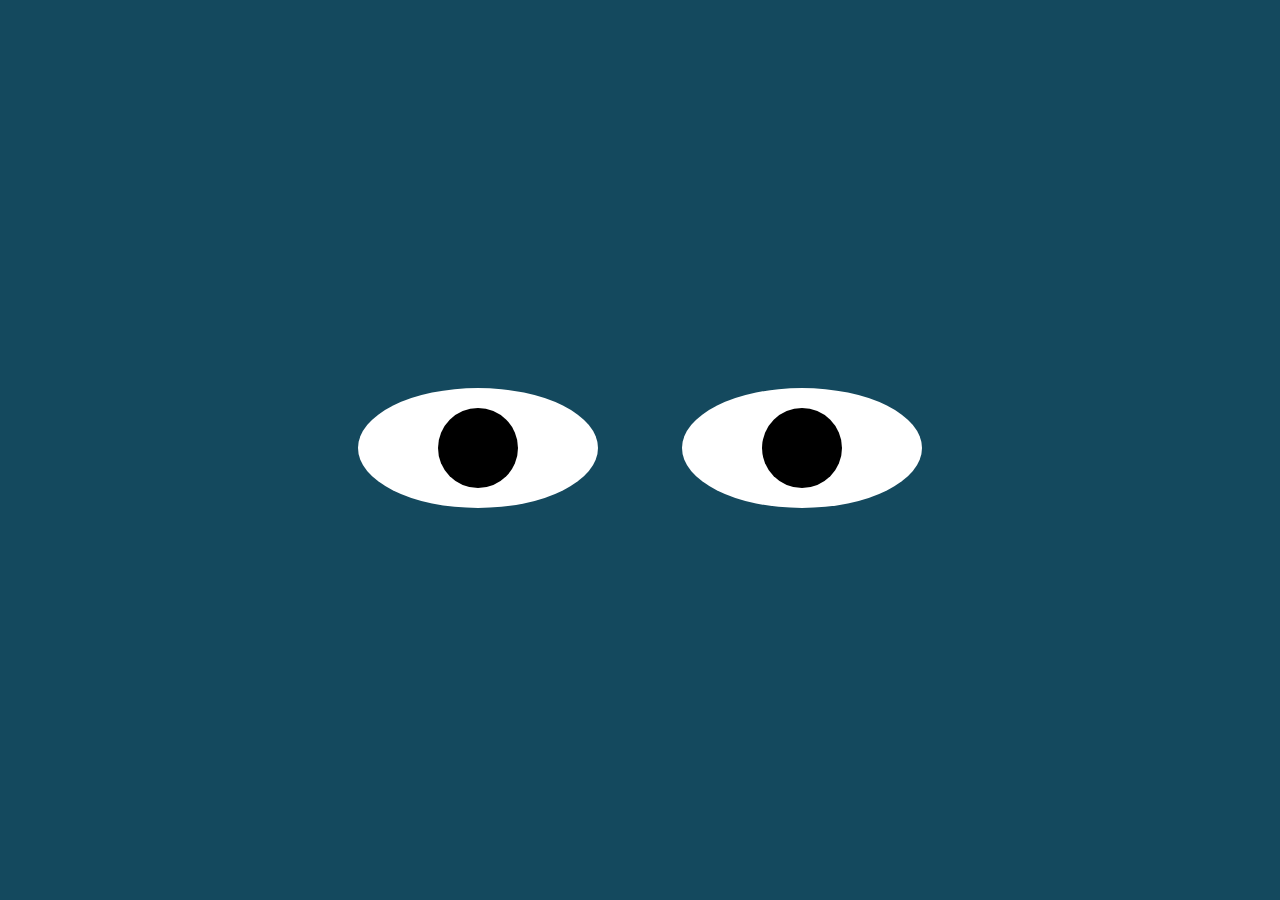
<file: EyeMovement/index.html>
<html>
    <head>
        <link rel="stylesheet" type="text/css" href="./styles.css">
    </head>
    <body>
        <div class="eyes">
            <div class="eye">
                <div class="ball"></div>
            </div>
            <div class="eye">
                <div class="ball"></div>
            </div>
        </div>
        <script src="./eyes.js"></script>
    </body>
</html>
</file>
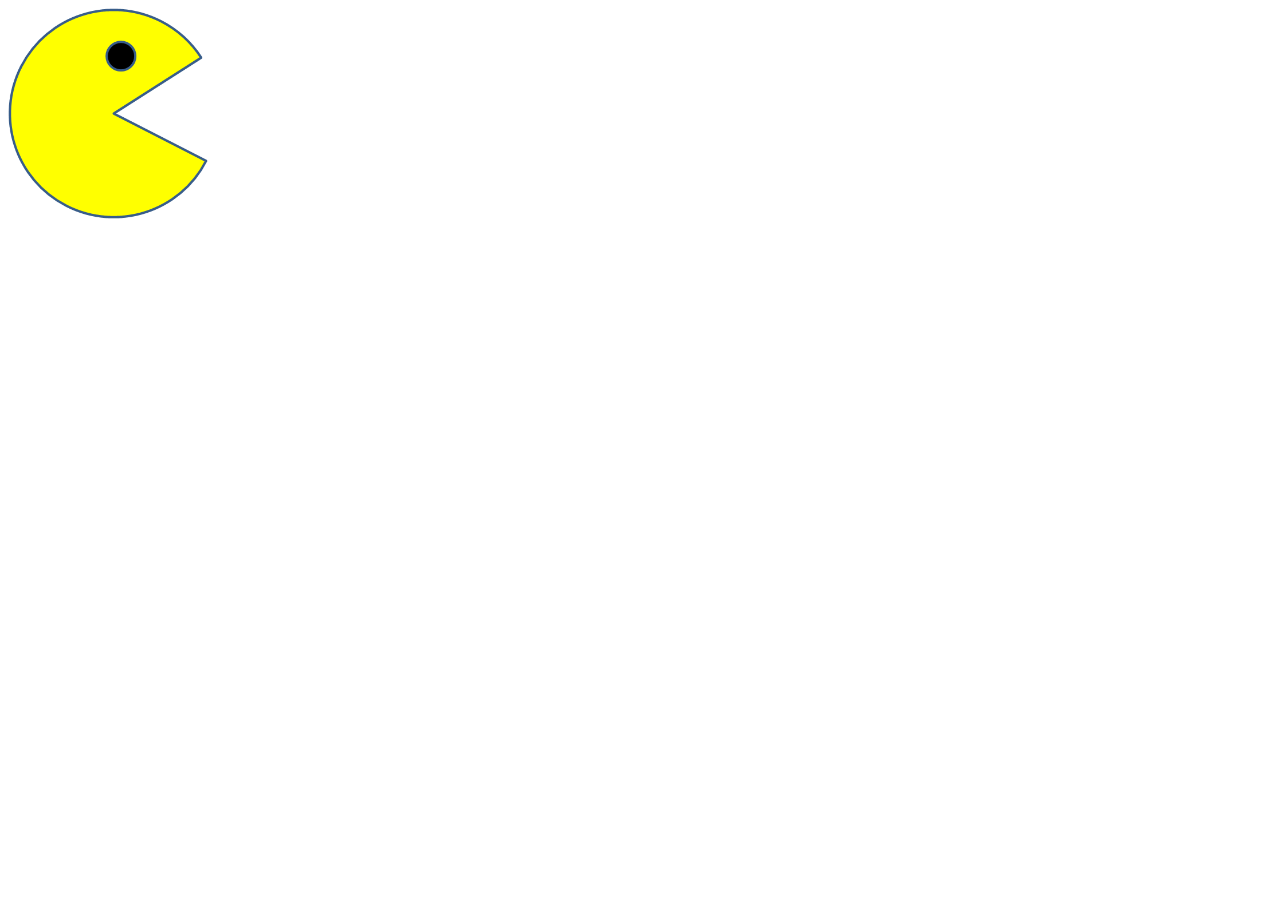
<file: PacmanExercise/index.html>
<html>
  <head>
    <title>Pac-man</title>
  </head>
  <body>
    <img
      id="PacMan"
      src="images/PacMan1.png"
      width="200"
      onclick="Run()"
      style="position: absolute"
    />

    <!-- DO NOT CHANGE THIS LINE OF CODE -->
    <script src="./pacman.js"></script>
  </body>
</html>
</file>
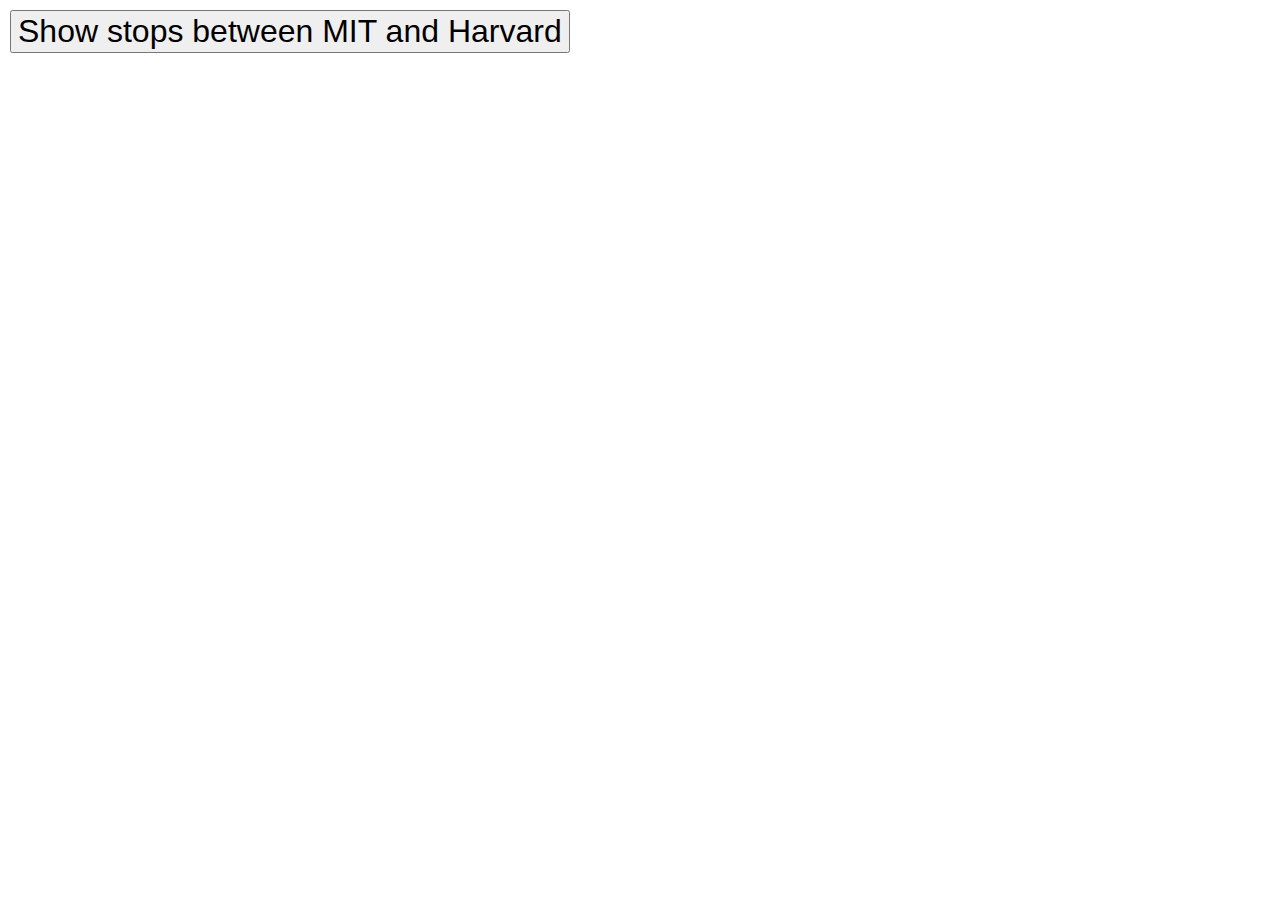
<file: RealTimeBusTracker/index.html>
<!DOCTYPE html>
<html>

<head>
    <meta charset="utf-8" />
    <title>Map Animation</title>
    <meta name="viewport" content="initial-scale=1,maximum-scale=1,user-scalable=no" />
    <script src="https://api.mapbox.com/mapbox-gl-js/v1.11.0/mapbox-gl.js"></script>
    <link href="https://api.mapbox.com/mapbox-gl-js/v1.11.0/mapbox-gl.css" rel="stylesheet" />
    <link href="./styles.css" rel="stylesheet" />
</head>

<body>
    <div id="map"></div>
    <div class="map-overlay top">
        <button style="font-size: 2em" onclick="move()">
            Show stops between MIT and Harvard
        </button>
    </div>
    <script src="./mapanimation.js"></script>
</body>

</html>
</file>
<file: EyeMovement/styles.css>
body {
  margin: 0;
  padding: 0;
  background: #14495e;
}

.eyes {
  position: absolute;
  top: 50%;
  transform: translateY(-50%);
  width: 100%;
  text-align: center;
}
.eye {
  width: 240px;
  height: 120px;
  background: #fff;
  display: inline-block;
  margin: 40px;
  border-radius: 50%;
  position: relative;
  overflow: hidden;
}
.ball {
  width: 80px;
  height: 80px;
  background: #000;
  position: absolute;
  top: 50%;
  left: 50%;
  transform: translate(-50%, -50%);
  border-radius: 50%;
}
</file>
<file: RealTimeBusTracker/styles.css>
body {
  margin: 0;
  padding: 0;
}
#map {
  position: absolute;
  top: 0;
  bottom: 0;
  width: 100%;
}

.map-overlay {
  position: absolute;
  left: 0;
  padding: 10px;
}
</file>
